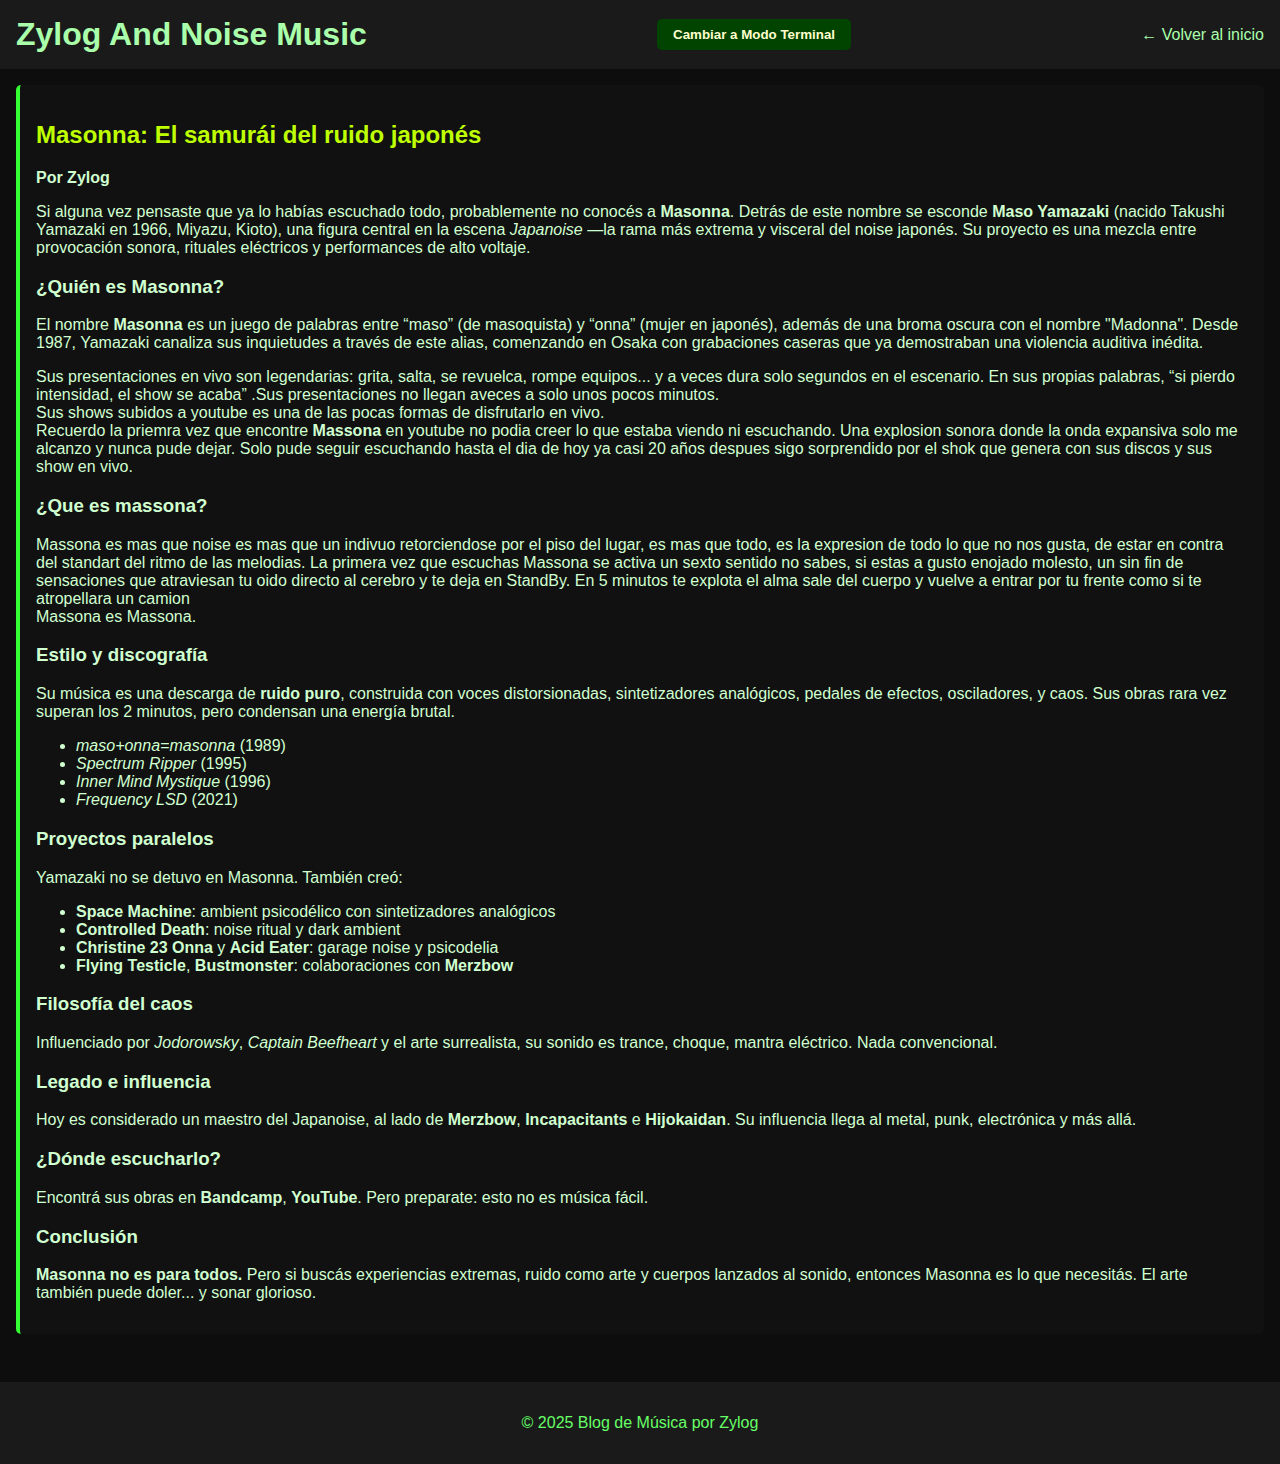
<file: massona.html>
<!DOCTYPE html>
<html lang="es">
<head>
    <meta charset="UTF-8" />
    <meta name="viewport" content="width=device-width, initial-scale=1" />
    <title>Artículo - Masonna | Blog de Música</title>
    <link rel="stylesheet" href="style.css" />
</head>
<body>
    <header>
        <h1>Zylog And Noise Music</h1>
        <button id="toggleTheme">Cambiar a Modo Terminal</button>
        <nav>
            <a href="index.html" style="color:#aaffaa; text-decoration:none;">← Volver al inicio</a>
        </nav>
    </header>

    <main>
        <article class="post">
            <h2> Masonna: El samurái del ruido japonés</h2>
            <p><strong>Por Zylog</strong></p>

            <p>Si alguna vez pensaste que ya lo habías escuchado todo, probablemente no conocés a <strong>Masonna</strong>. Detrás de este nombre se esconde <strong>Maso Yamazaki</strong> (nacido Takushi Yamazaki en 1966, Miyazu, Kioto), una figura central en la escena <em>Japanoise</em> —la rama más extrema y visceral del noise japonés. Su proyecto es una mezcla entre provocación sonora, rituales eléctricos y performances de alto voltaje.</p>

            <h3>  ¿Quién es Masonna?</h3>
            <p>El nombre <strong>Masonna</strong> es un juego de palabras entre “maso” (de masoquista) y “onna” (mujer en japonés), además de una broma oscura con el nombre "Madonna". Desde 1987, Yamazaki canaliza sus inquietudes a través de este alias, comenzando en Osaka con grabaciones caseras que ya demostraban una violencia auditiva inédita.</p>

            <p>Sus presentaciones en vivo son legendarias: grita, salta, se revuelca, rompe equipos... y a veces dura solo segundos en el escenario. En sus propias palabras, “si pierdo intensidad, el show se acaba” .Sus presentaciones no llegan aveces a solo unos pocos minutos. <br>
                 Sus shows subidos a youtube es una de las pocas formas de disfrutarlo en vivo. <br>
            Recuerdo la priemra vez que encontre <strong>Massona</strong> en youtube no podia creer lo que estaba viendo ni escuchando. Una explosion sonora donde la onda expansiva solo me alcanzo y nunca pude dejar. Solo pude seguir escuchando hasta el dia de hoy ya casi 20 años despues sigo sorprendido por el shok que genera con sus discos y sus show en vivo.
             <h3>¿Que es massona?</h3>
             <p>Massona es mas que noise es mas que un indivuo retorciendose por el piso del lugar, es mas que todo, es la expresion de todo lo que no nos gusta, de estar en contra del standart  del ritmo de las melodias. La primera vez que escuchas Massona se activa un sexto sentido no sabes, si estas a gusto enojado molesto, un sin fin de sensaciones que atraviesan tu oido directo al cerebro y te deja en StandBy. En 5 minutos te explota el alma sale del cuerpo y vuelve a entrar por tu frente como si te atropellara un camion <br>
                Massona es Massona.
             </p>
            </p>

            <h3>  Estilo y discografía</h3>
            <p>Su música es una descarga de <strong>ruido puro</strong>, construida con voces distorsionadas, sintetizadores analógicos, pedales de efectos, osciladores, y caos. Sus obras rara vez superan los 2 minutos, pero condensan una energía brutal.</p>
            <ul>
                <li> <em>maso+onna=masonna</em> (1989)</li>
                <li> <em>Spectrum Ripper</em> (1995)</li>
                <li> <em>Inner Mind Mystique</em> (1996)</li>
                <li> <em>Frequency LSD</em> (2021)</li>
            </ul>

            <h3>  Proyectos paralelos</h3>
            <p>Yamazaki no se detuvo en Masonna. También creó:</p>
            <ul>
                <li><strong>Space Machine</strong>: ambient psicodélico con sintetizadores analógicos</li>
                <li><strong>Controlled Death</strong>: noise ritual y dark ambient</li>
                <li><strong>Christine 23 Onna</strong> y <strong>Acid Eater</strong>: garage noise y psicodelia</li>
                <li><strong>Flying Testicle</strong>, <strong>Bustmonster</strong>: colaboraciones con <strong>Merzbow</strong></li>
            </ul>

           

            <h3> Filosofía del caos</h3>
            <p>Influenciado por <em>Jodorowsky</em>, <em>Captain Beefheart</em> y el arte surrealista, su sonido es trance, choque, mantra eléctrico. Nada convencional.</p>

            <h3> Legado e influencia</h3>
            <p>Hoy es considerado un maestro del Japanoise, al lado de <strong>Merzbow</strong>, <strong>Incapacitants</strong> e <strong>Hijokaidan</strong>. Su influencia llega al metal, punk, electrónica y más allá.</p>

            <h3> ¿Dónde escucharlo?</h3>
            <p>Encontrá sus obras en <strong>Bandcamp</strong>, <strong>YouTube</strong>. Pero preparate: esto no es música fácil.</p>

            <h3>  Conclusión</h3>
            <p><strong>Masonna no es para todos.</strong> Pero si buscás experiencias extremas, ruido como arte y cuerpos lanzados al sonido, entonces Masonna es lo que necesitás. El arte también puede doler... y sonar glorioso.</p>
        </article>
    </main>

    <footer>
        <p>&copy; 2025 Blog de Música por Zylog</p>
    </footer>
    <script>
        const button = document.getElementById('toggleTheme');
        button.addEventListener('click', () => {
            document.body.classList.toggle('terminal-mode');
            button.textContent = document.body.classList.contains('terminal-mode')
                ? 'Cambiar a Modo Moderno'
                : 'Cambiar a Modo Terminal';
        });
    </script>
</body>
</html>
</file>
<file: style.css>
/* Estilo moderno (por defecto) */
body {
    background-color: #0d0d0d;
    color: #d0ffd0;
    font-family: 'Segoe UI', Roboto, sans-serif;
    margin: 0;
    padding: 0;
}

header {
    background-color: #1a1a1a;
    padding: 1rem;
    display: flex;
    justify-content: space-between;
    align-items: center;
}

h1 {
    margin: 0;
    color: #aaffaa;
}

button {
    padding: 0.5rem 1rem;
    background-color: #004400;
    color: #ffffcc;
    border: none;
    cursor: pointer;
    font-weight: bold;
    border-radius: 5px;
}

button:hover {
    background-color: #006600;
}

main {
    padding: 1rem;
}

.post {
    background-color: #111;
    border-left: 4px solid #33ff33;
    margin-bottom: 2rem;
    padding: 1rem;
    border-radius: 5px;
}

.post img {
    max-width: 50%;
    height: auto;
    border-radius: 5px;
}

.post h2 {
    color: #bfff00;
}

footer {
    text-align: center;
    padding: 1rem;
    background-color: #1a1a1a;
    color: #66ff66;
}

/* Modo terminal estilo retro */

/* modo terminal */
body.terminal-mode {
    background-color: #0a1a0a; /* verde oscuro */
    color: #00ff00; /* verde fosforescente */
    font-family: 'Courier New', Courier, monospace;
    filter: contrast(1.2) brightness(0.9);
    /* Opcional: agregar sombra tenue para el texto */
    text-shadow:
      0 0 5px #00ff00,
      0 0 10px #00ff00,
      0 0 20px #00ff00;
}

body.terminal-mode::before {
    content: "";
    position: fixed;
    top: 0;
    left: 0;
    width: 100%;
    height: 100%;
    pointer-events: none;
    background-image:
      linear-gradient(rgba(0,0,0,0.1) 50%, transparent 50%);
    background-size: 100% 4px;
    z-index: 9999;
}

/* Opcional: efecto de parpadeo */
@keyframes flicker {
    0%, 100% { opacity: 1; }
    40% { opacity: 0.7; }
    60% { opacity: 0.85; }
}
body.terminal-mode {
    animation: flicker 4s infinite;
}

body.terminal-mode header,
body.terminal-mode footer {
    background-color: #000000;
    color: #ffcc00;
}

body.terminal-mode h1,
body.terminal-mode h2 {
    color: #ffaa00;
}

body.terminal-mode button {
    background-color: #000000;
    color: #ffcc00;
    border: 1px solid #ffcc00;
}

body.terminal-mode .post {
    background-color: #000000;
    border-left: 4px solid #ffcc00;
}

body.terminal-mode img{
    display: none;
}
</file>
